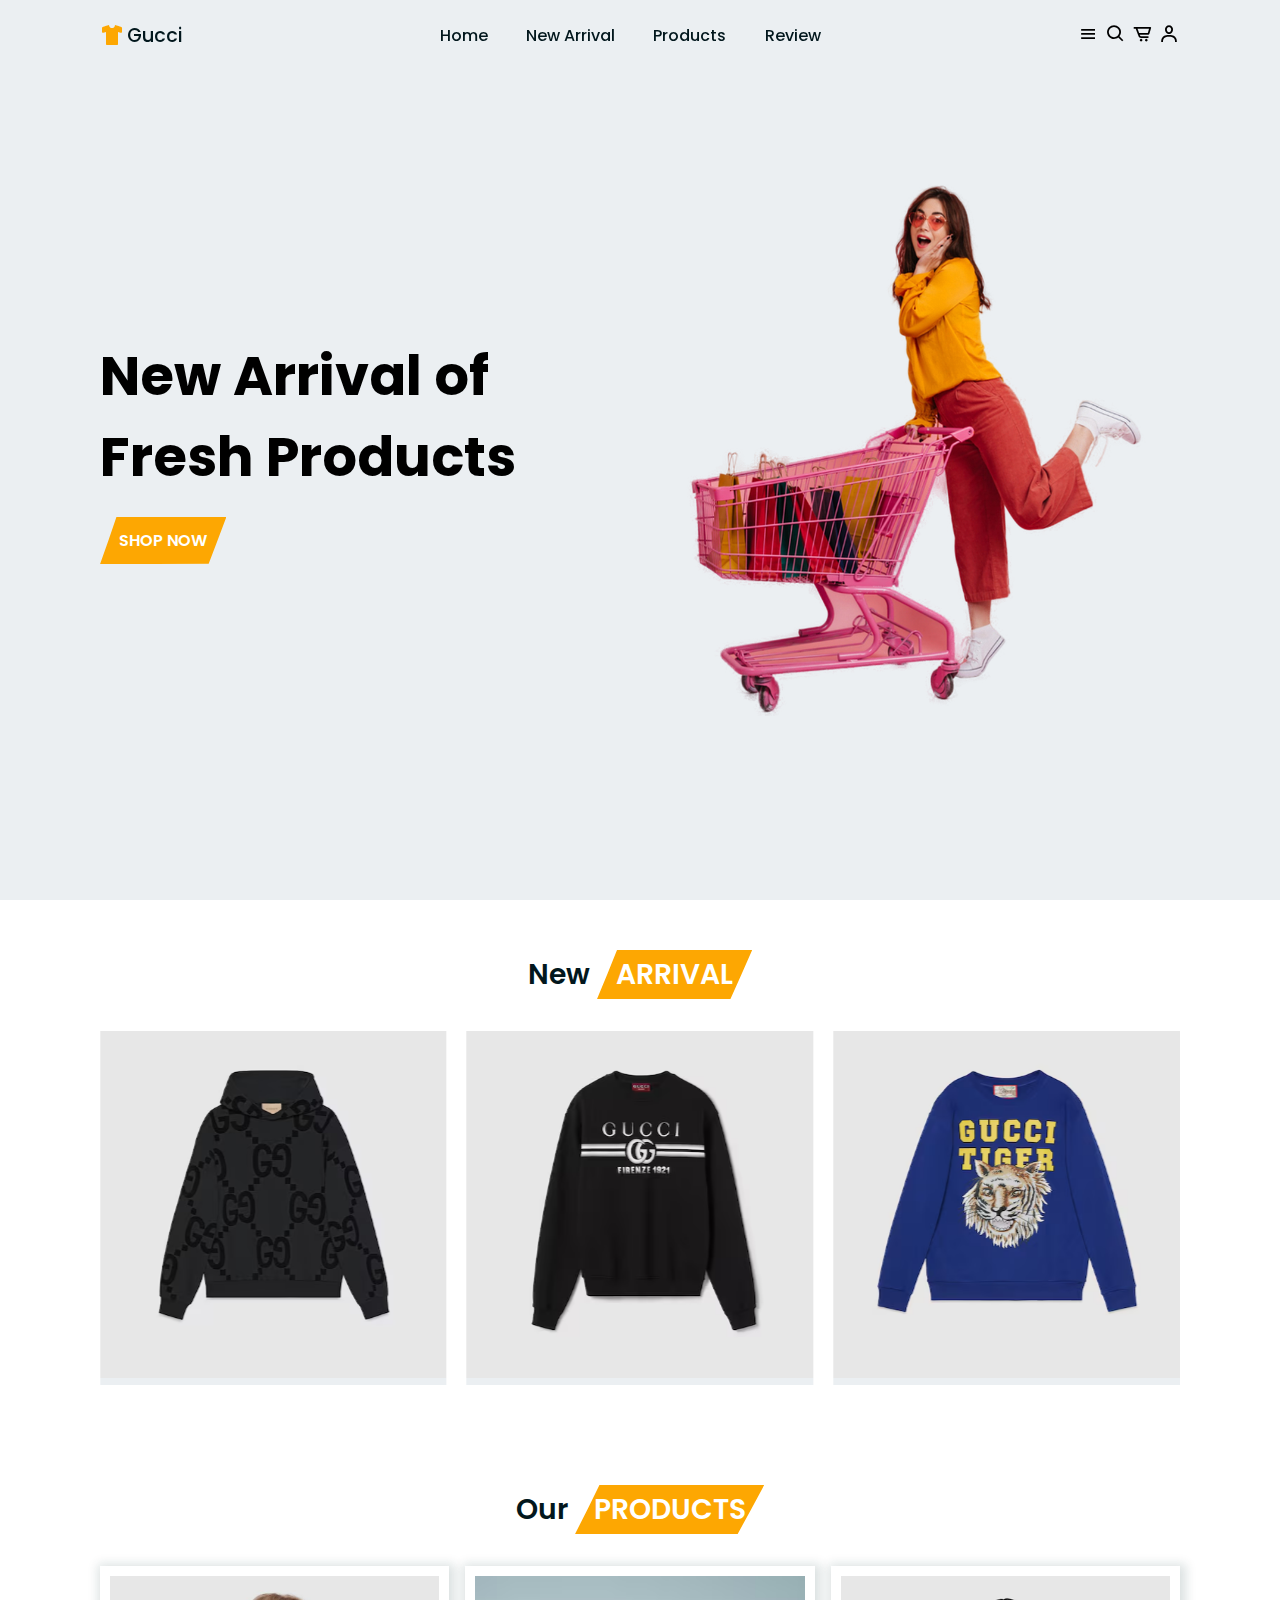
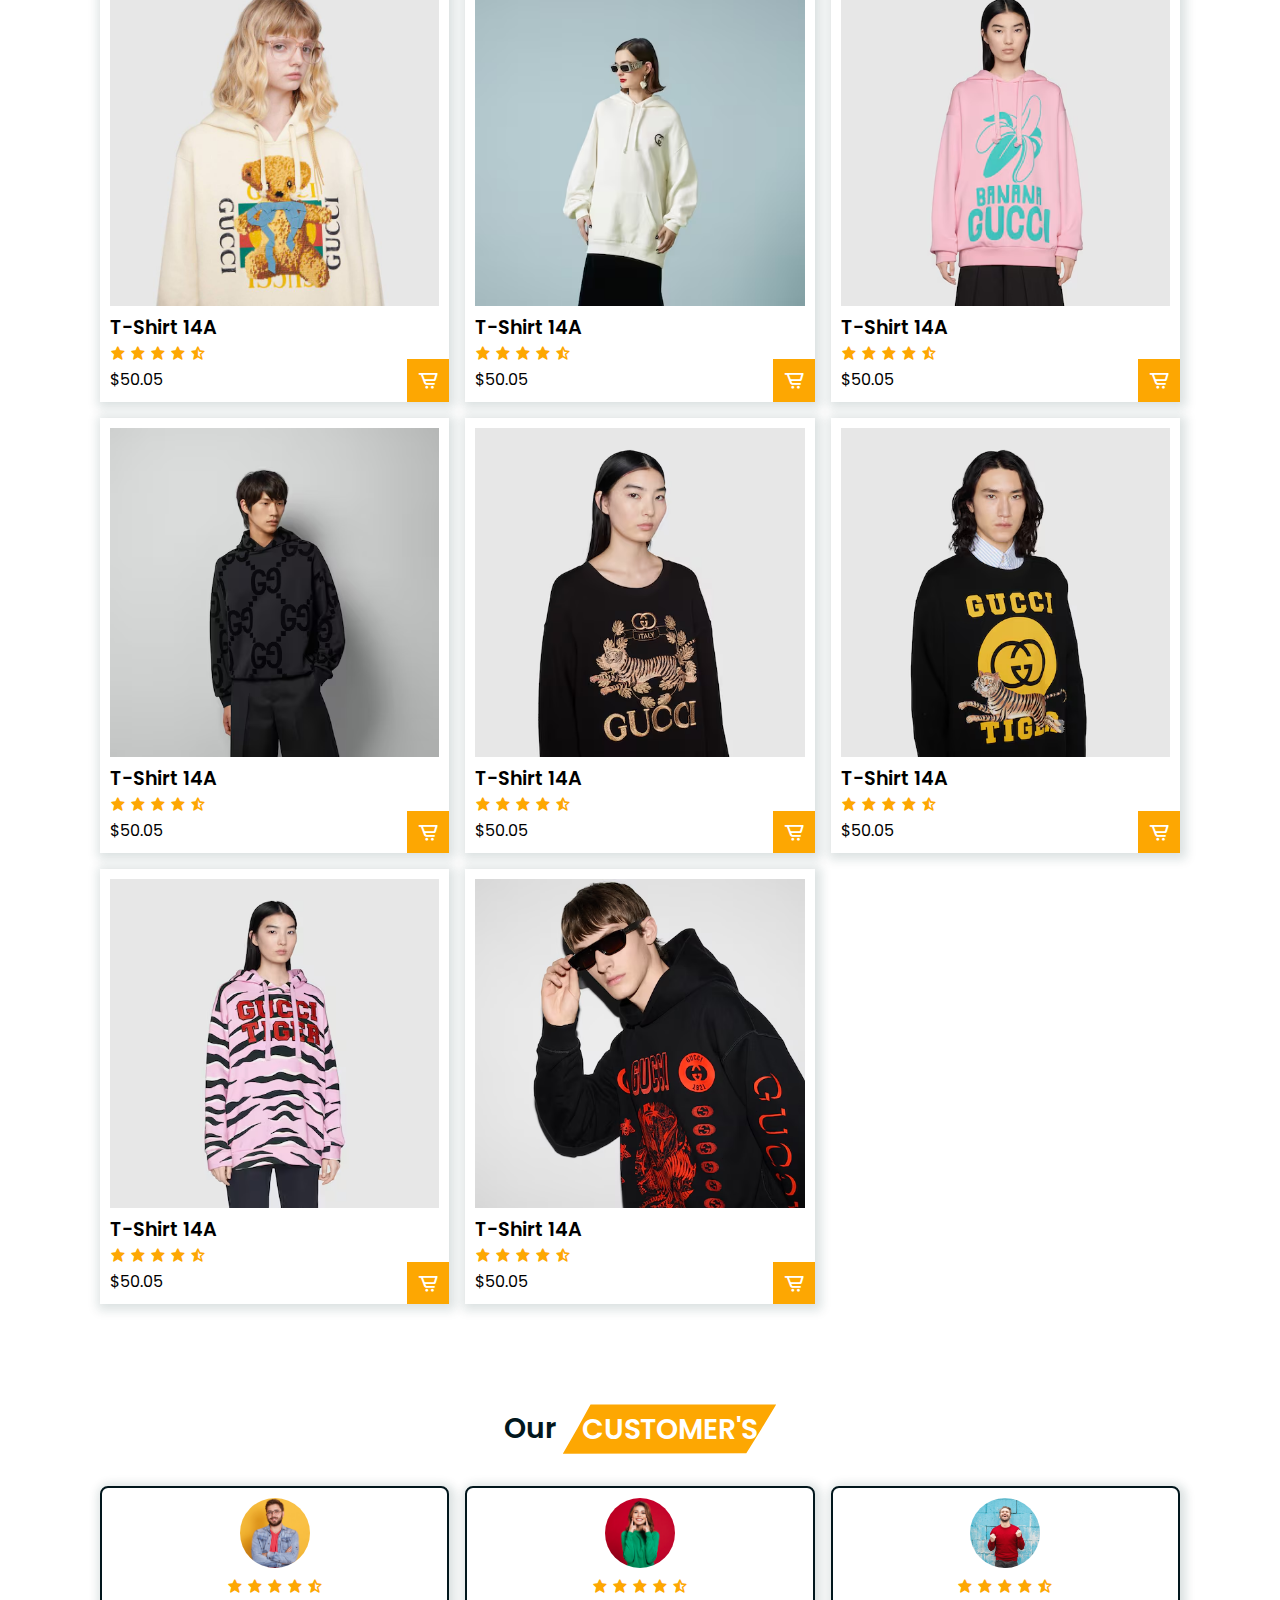
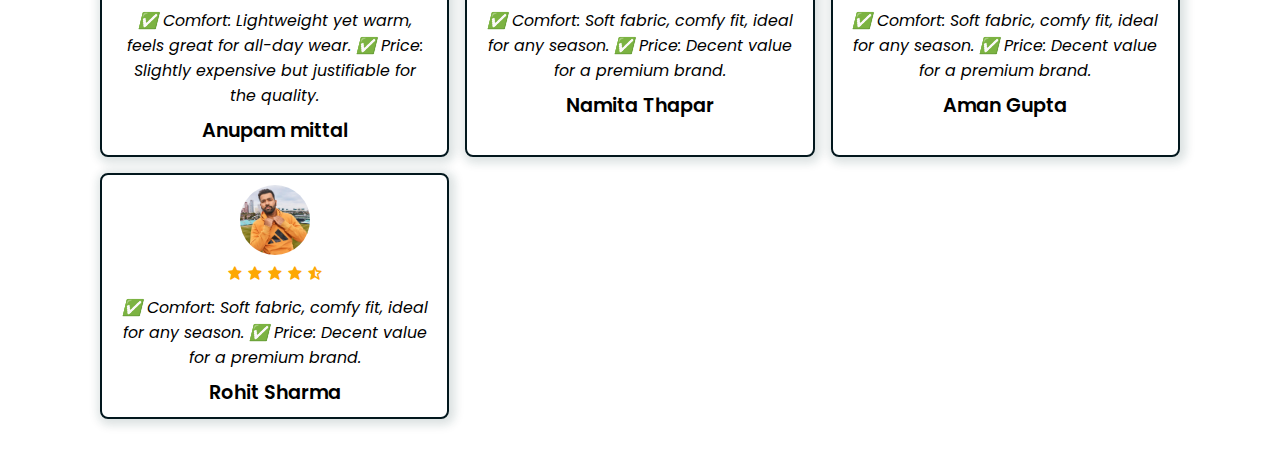
<file: index.html>
<!DOCTYPE html>
<html lang="en">
  <head>
    <meta charset="UTF-8" />
    <meta name="viewport" content="width=device-width, initial-scale=1.0" />
    <title>My Own Website</title>
    <link rel="stylesheet" href="style.css" />
    <link
      rel="stylesheet"
      href="https://cdn.jsdelivr.net/npm/boxicons@latest/css/boxicons.min.css"
    />
    <link rel="stylesheet" href="https://cdn.jsdelivr.net/npm/swiper@11/swiper-bundle.min.css" />
  </head>
  <body>
    <header>
      <a href="#" class="logo"><i class="bx bxs-t-shirt"></i> Gucci</a>
      <ul class="navbar">
        <li><a href="#home">Home</a></li>
        <li><a href="#new">New Arrival</a></li>
        <li><a href="#product">Products</a></li>
        <li><a href="#review">Review</a></li>
      </ul>
      <div class="header-icons">
        <i class="bx bx-menu" id="menu-icon"></i>
        <i class="bx bx-search" id="search-icon"></i>
        <i class="bx bx-cart-alt" id="cart-icon"></i>
        <i class="bx bx-user" id="user-icon"></i>
      </div>
      <div class="search-box">
        <input type="text" id="" name="" placeholder="Search Here..." />
      </div>
      <div class="cart">
        <!-- Box 1 -->
        <div class="box">
          <img src="new1.jpg" />
          <div class="text">
            <h3>T-Shirt 14A</h3>
            <span>$50.05</span>
            <span>x1</span>
          </div>
          <i class="bx bxs-trash-alt"></i>
        </div>
        <!-- Box 2 -->
        <div class="box">
          <img src="new2.png" />
          <div class="text">
            <h3>T-Shirt 14A</h3>
            <span>$50.05</span>
            <span>x1</span>
          </div>
          <i class="bx bxs-trash-alt"></i>
        </div>

        <h2>Total: $100.10</h2>
        <a href="#" class="btn">Checkout</a>
      </div>

      <div class="user">
        <h2>Login Now</h2>
        <input type="text" id="username" name="" placeholder="Enter Email..." />
        <input type="password" id="password" name="" placeholder="Password" />
        <input type="submit" value="login" class="login-btn" />
        <p>Forget Password <a href="#">Reset Now</a></p>
        <p>Don't have account <a href="#">Create Account</a></p>
      </div>
    </header>
    <section class="home" id="home">
      <div class="home-text">
        <h1>New Arrival of <br />Fresh Products</h1>
        <a href="#" class="btn">Shop Now</a>
      </div>
      <div class="home-page">
        <img src="home.png" />
      </div>
    </section>
    <section id="new" class="new">
        <div class="heading">
            <h1>New <span>Arrival</span></h1>
        </div>
        <div class="swiper new-arrival">
            <div class="swiper-wrapper">
              <div class="swiper-slide box">
                <img src="new1.jpg" />
                <div class="content">
                  <a href="#" class="btn">Buy Now</a>
                </div>
              </div>
              <div class="swiper-slide box">
                <img src="new2.png" />
                <div class="content">
                  <a href="#" class="btn">Buy Now</a>
                </div>
              </div>
              <div class="swiper-slide box">
                <img src="new3.png" />
                <div class="content">
                  <a href="#" class="btn">Buy Now</a>
                </div>
              </div>
              <div class="swiper-slide box">
                <img src="new4.jpg" />
                <div class="content">
                  <a href="#" class="btn">Buy Now</a>
                </div>
              </div>
              <div class="swiper-slide box">
                <img src="new5.jpg" />
                <div class="content">
                  <a href="#" class="btn">Buy Now</a>
                </div>
              </div>
              <div class="swiper-slide box">
                <img src="new6.jpg" />
                <div class="content">
                  <a href="#" class="btn">Buy Now</a>
                </div>
              </div>
              <div class="swiper-slide box">
                <img src="new7.jpg" />
                <div class="content">
                  <a href="#" class="btn">Buy Now</a>
                </div>
              </div>
            </div>
          </div>
    </section>

    <section class="product" id="product">
        <div class="heading">
            <h1>Our <span>Products</span></h1>
        </div>
        <div class="product-container">
            <div class="box">
              <img src="p1.jpg" />
              <div class="content">
                <h2>T-Shirt 14A</h2>
                <div class="stars">
                  <i class="bx bxs-star"></i>
                  <i class="bx bxs-star"></i>
                  <i class="bx bxs-star"></i>
                  <i class="bx bxs-star"></i>
                  <i class="bx bxs-star-half"></i>
                </div>
              </div>
              <span>$50.05</span>
              <i class="bx bx-cart-alt"></i>
            </div>
            <div class="box">
              <img src="p2.jpg" />
              <div class="content">
                <h2>T-Shirt 14A</h2>
                <div class="stars">
                  <i class="bx bxs-star"></i>
                  <i class="bx bxs-star"></i>
                  <i class="bx bxs-star"></i>
                  <i class="bx bxs-star"></i>
                  <i class="bx bxs-star-half"></i>
                </div>
              </div>
              <span>$50.05</span>
              <i class="bx bx-cart-alt"></i>
            </div>
            <div class="box">
              <img src="p3.jpg" />
              <div class="content">
                <h2>T-Shirt 14A</h2>
                <div class="stars">
                  <i class="bx bxs-star"></i>
                  <i class="bx bxs-star"></i>
                  <i class="bx bxs-star"></i>
                  <i class="bx bxs-star"></i>
                  <i class="bx bxs-star-half"></i>
                </div>
              </div>
              <span>$50.05</span>
              <i class="bx bx-cart-alt"></i>
            </div>
            <div class="box">
              <img src="p4.png" />
              <div class="content">
                <h2>T-Shirt 14A</h2>
                <div class="stars">
                  <i class="bx bxs-star"></i>
                  <i class="bx bxs-star"></i>
                  <i class="bx bxs-star"></i>
                  <i class="bx bxs-star"></i>
                  <i class="bx bxs-star-half"></i>
                </div>
              </div>
              <span>$50.05</span>
              <i class="bx bx-cart-alt"></i>
            </div>
            <div class="box">
              <img src="p5.png" />
              <div class="content">
                <h2>T-Shirt 14A</h2>
                <div class="stars">
                  <i class="bx bxs-star"></i>
                  <i class="bx bxs-star"></i>
                  <i class="bx bxs-star"></i>
                  <i class="bx bxs-star"></i>
                  <i class="bx bxs-star-half"></i>
                </div>
              </div>
              <span>$50.05</span>
              <i class="bx bx-cart-alt"></i>
            </div>
            <div class="box">
              <img src="p6.jpg" />
              <div class="content">
                <h2>T-Shirt 14A</h2>
                <div class="stars">
                  <i class="bx bxs-star"></i>
                  <i class="bx bxs-star"></i>
                  <i class="bx bxs-star"></i>
                  <i class="bx bxs-star"></i>
                  <i class="bx bxs-star-half"></i>
                </div>
              </div>
              <span>$50.05</span>
              <i class="bx bx-cart-alt"></i>
            </div>
            <div class="box">
              <img src="p7.jpg" />
              <div class="content">
                <h2>T-Shirt 14A</h2>
                <div class="stars">
                  <i class="bx bxs-star"></i>
                  <i class="bx bxs-star"></i>
                  <i class="bx bxs-star"></i>
                  <i class="bx bxs-star"></i>
                  <i class="bx bxs-star-half"></i>
                </div>
              </div>
              <span>$50.05</span>
              <i class="bx bx-cart-alt"></i>
            </div>
            
            <div class="box">
              <img src="p9.jpg" />
              <div class="content">
                <h2>T-Shirt 14A</h2>
                <div class="stars">
                  <i class="bx bxs-star"></i>
                  <i class="bx bxs-star"></i>
                  <i class="bx bxs-star"></i>
                  <i class="bx bxs-star"></i>
                  <i class="bx bxs-star-half"></i>
                </div>
              </div>
              <span>$50.05</span>
              <i class="bx bx-cart-alt"></i>
            </div>
    
          </div>
    </section>
    <!-- Review Section -->
    <section class="review" id="review">
        <div class="heading">
          <h1>Our <span>Customer's</span></h1>
        </div>
        <div class="review-container">
          <div class="box">
            <img src="r1.jpg" />
            <div class="stars">
              <i class="bx bxs-star"></i>
              <i class="bx bxs-star"></i>
              <i class="bx bxs-star"></i>
              <i class="bx bxs-star"></i>
              <i class="bx bxs-star-half"></i>
            </div>
            <p>
              ✅ Comfort: Lightweight yet warm, feels great for all-day wear.
  
  ✅ Price: Slightly expensive but justifiable for the quality.
            </p>
            <h2>Anupam mittal</h2>
          </div>
          <div class="box">
            <img src="r2.jpg" />
            <div class="stars">
              <i class="bx bxs-star"></i>
              <i class="bx bxs-star"></i>
              <i class="bx bxs-star"></i>
              <i class="bx bxs-star"></i>
              <i class="bx bxs-star-half"></i>
            </div>
            <p>
              ✅ Comfort: Soft fabric, comfy fit, ideal for any season.
  
              ✅ Price: Decent value for a premium brand.
            </p>
            <h2>Namita Thapar</h2>
          </div>
          <div class="box">
            <img src="r3.jpg" />
            <div class="stars">
              <i class="bx bxs-star"></i>
              <i class="bx bxs-star"></i>
              <i class="bx bxs-star"></i>
              <i class="bx bxs-star"></i>
              <i class="bx bxs-star-half"></i>
            </div>
            <p>
              ✅ Comfort: Soft fabric, comfy fit, ideal for any season.
  
              ✅ Price: Decent value for a premium brand.
            </p>
            <h2>Aman Gupta</h2>
          </div>
          <div class="box">
            <img src="r4.jpg" />
            <div class="stars">
              <i class="bx bxs-star"></i>
              <i class="bx bxs-star"></i>
              <i class="bx bxs-star"></i>
              <i class="bx bxs-star"></i>
              <i class="bx bxs-star-half"></i>
            </div>
            <p>
              ✅ Comfort: Soft fabric, comfy fit, ideal for any season.
  
              ✅ Price: Decent value for a premium brand.
            </p>
            <h2>Rohit Sharma</h2>
          </div>

        </div>
      </section>


    <script src="https://cdn.jsdelivr.net/npm/swiper@11/swiper-bundle.min.js"></script>
    <script src="script.js"></script>

  </body>
</html>
</file>
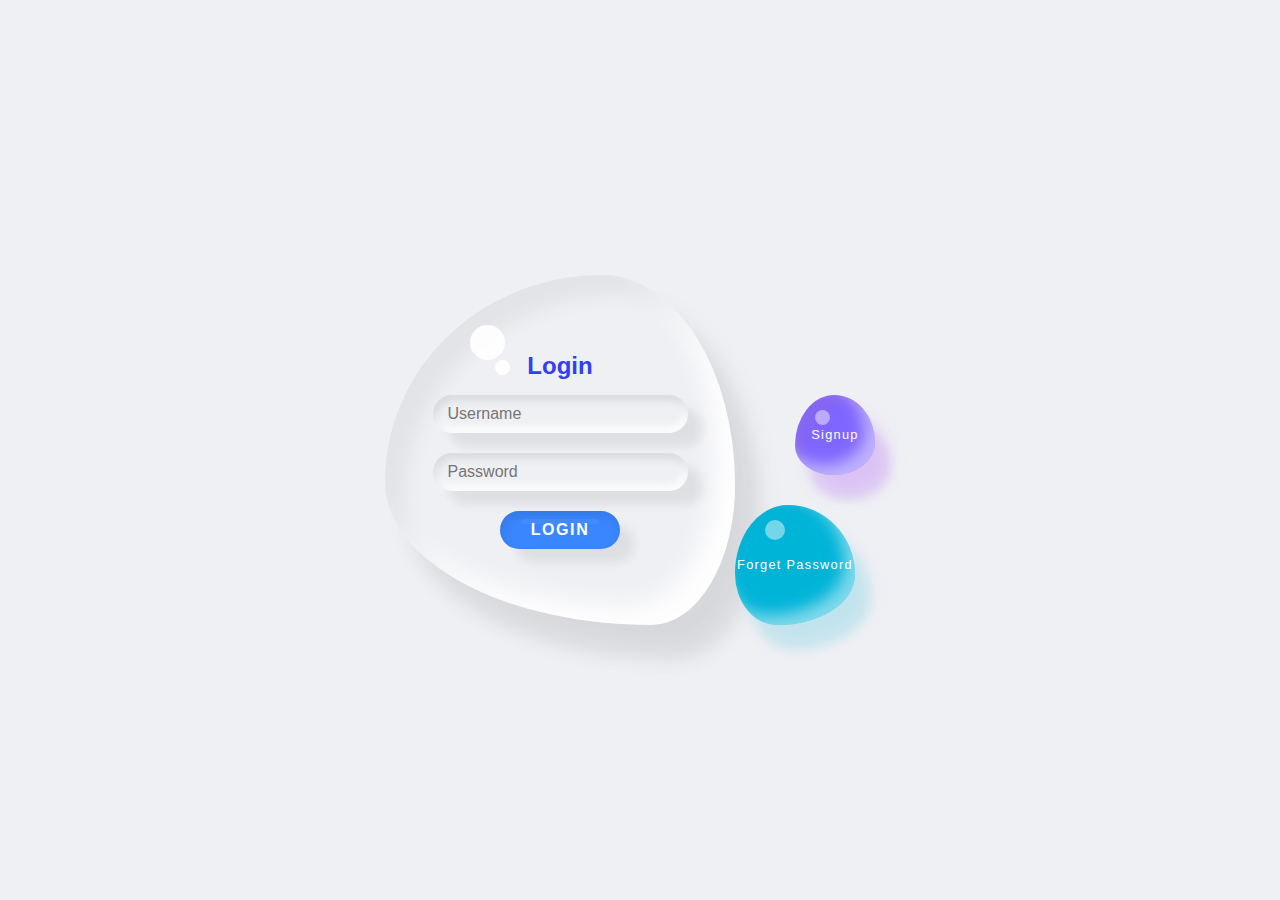
<file: login.html>
<!DOCTYPE html>
<html lang="en">
<head>
    <meta charset="UTF-8">
    <meta name="viewport" content="width=device-width, initial-scale=1.0">
    <title>Login Form</title>
    <link rel="stylesheet" href="logstyle.css">
</head>
<body>
    <div class="container">
        <div class="drop">
            <div class="content">
                <h2>Login</h2>
                <form id="loginForm">
                    <div class="input">
                <input type="text" id="username" name="username" placeholder="Username" required>
            </div>
            <div class="input">
                <input type="password" name="password" id="password" placeholder="Password" required>
            </div>
            <div class="input">
                <input type="submit" id="submit" value="Login" href="#">
            </div>
                </form>
            </div>
        </div>
        <a href="#" class="btn">Forget Password</a>
        <a href="#" class="btn signup">Signup</a>
    </div>
    <script>
        document.getElementById("loginForm").addEventListener("submit", ((event)=>{
            event.preventDefault();
            let username = document.getElementById("username").value;
            let password = document.getElementById("password").value;
            const web_usr_name = "Kunal";
            const web_pass = "098765";

            if(username === web_usr_name && password === web_pass){
                window.location.href = "index.html";
            }
            else{
                document.getElementById("error-message").style.display = "block";
                document.getElementById("error-message").style.color = "red";
            }
        }));
    </script>
</body>
</html>
</file>
<file: style.css>
@import url("https://fonts.googleapis.com/css2?family=Poppins:ital,wght@0,100;0,200;0,300;0,400;0,500;0,600;0,700;0,800;0,900;1,100;1,200;1,300;1,400;1,500;1,600;1,700;1,800;1,900&display=swap");
* {
  font-family: "Poppins", serif;
  margin: 0;
  padding: 0;
  box-sizing: border-box;
  list-style: none;
  text-decoration: none;
  scroll-behavior: smooth;
  scroll-padding-top: 2rem;
}
/* Some Variables */
:root {
  --main-color: #fda702;
  --second-color: #ebeff2;
  --bg-color: #fff;
  --text-color: #02171d;

  /* Box Shadow */
  --box-shadow: 2px 2px 10px 4px rgb(14 55 54 / 15%);
}
/* Custom Scroll Bar */
html::-webkit-scrollbar {
  width: 0.5rem;
}
html::-webkit-scrollbar-thumb {
  background: transparent;
}
html::-webkit-scrollbar-track {
  background: var(--text-color);
  border-radius: 5rem;
}
img {
  width: 100%;
}
section {
  padding: 50px 100px;
}
header {
  position: fixed;
  top: 0;
  right: 0;
  width: 100%;
  z-index: 1000;
  display: flex;
  justify-content: space-between;
  align-items: center;
  padding: 20px 100px;
  transition: 0.5s linear;
}
header.shadow {
  background: var(--bg-color);
  box-shadow: 0 0 4px rgb(14 55 54 / 15%);
}
.btn {
  padding: 0.7rem 1.2rem;
  background: var(--main-color);
  color: var(--bg-color);
  font-weight: 600;
  display: inline-block;
  text-transform: uppercase;
  clip-path: polygon(100% 0, 93% 50%, 86% 99%, 0% 100%, 7% 47%, 13% 0%);
}
.btn:hover {
  background: var(--text-color);
  letter-spacing: 2px;
  transition: 0.2s;
}
.logo {
  display: flex;
  align-items: center;
  font-size: 1.2rem;
  font-weight: 500;
  column-gap: 0.2rem;
  color: var(--text-color);
}
.logo .bx {
  font-size: 24px;
  color: var(--main-color);
}
.navbar {
  display: flex;
  column-gap: 2.4rem;
}
.navbar a {
  font-size: 1rem;
  font-weight: 500;
  color: var(--text-color);
}
.navbar a:hover {
  color: var(--main-color);
}
.header-icons {
  font-size: 1.3rem;
  cursor: pointer;
  z-index: 1000;
}
#menu {
  display: none;
}
.search-box {
  position: absolute;
  top: 110%;
  right: -100%;
}
.search-box input {
  padding: 10px;
  border: none;
  outline: none;
  border-radius: 0.5rem;
  width: 280px;
  box-shadow: var(--box-shadow);
}
.search-box.active {
  right: 1rem;
  transition: 0.2s;
}
.cart {
  position: absolute;
  top: 110%;
  right: -110%;
  display: flex;
  align-items: center;
  flex-direction: column;
  row-gap: 0.5rem;
  background: var(--bg-color);
  padding: 20px;
  border-radius: 0.5rem;
  box-shadow: var(--box-shadow);
}
.cart img {
  width: 100px;
}
.cart .box {
  display: flex;
  align-items: center;
  column-gap: 2rem;
}
.cart .box .text h3 {
  font-size: 1rem;
}
.cart .box .bx {
  font-size: 1.5rem;
}
.cart .box .bx:hover {
  color: var(--main-color);
}
.cart h2 {
  font-size: 1.35rem;
  font-family: 600;
}
.cart.active {
  right: 1rem;
  transition: 0.2s;
}
.user {
  position: absolute;
  top: 110%;
  right: -110%;
  display: flex;
  align-items: center;
  flex-direction: column;
  row-gap: 0.5rem;
  background: var(--bg-color);
  padding: 20px;
  box-shadow: var(--box-shadow);
}
.user h2 {
  font-size: 1.2rem;
  color: var(--text-color);
}
.user .login-btn {
  background: var(--main-color);
  color: var(--bg-color);
  font-size: 1rem;
  text-transform: uppercase;
  font-weight: 500;
  cursor: pointer;
}
.user .login-btn:hover {
  background: var(--text-color);
}
.user input {
  border: none;
  outline: none;
  background: var(--second-color);
  border-radius: 0.5rem;
  padding: 10px;
  width: 100%;
}
.user p {
  font-size: 0.987rem;
}
.user a {
  text-decoration: underline;
  color: var(--main-color);
}
.user.active {
  right: 1rem;
  transition: 0.2s;
}
.home {
  width: 100%;
  min-height: 100vh;
  display: grid;
  grid-template-columns: repeat(auto-fit, minmax(17rem, 1fr));
  align-items: center;
  gap: 2rem;
  background: var(--second-color);
}
.home-text h1 {
  font-size: 3.4rem;
  margin-bottom: 1.2rem;
}
.heading {
  text-align: center;
}
.heading h1 {
  font-size: 1.76rem;
  text-transform: capitalize;
  font-weight: 600;
  color: var(--text-color);
}
.heading span {
  padding: 0.2rem 1.2rem;
  color: var(--bg-color);
  background: var(--main-color);
  font-weight: 600;
  text-transform: uppercase;
  display: inline-block;
  clip-path: polygon(100% 0, 93% 50%, 86% 99%, 0% 100%, 7% 47%, 13% 0%);
}
.new-arrival {
  margin-top: 2rem;
}
.new-arrival .box {
  position: relative;
  overflow: hidden;
  background: var(--second-color);
}
.new-arrival .box img {
  background: var(--second-color);
  width: 100%;
  height: 100%;
  object-fit: cover;
}
.new-arrival .box .content {
  position: absolute;
  top: -100%;
  right: 0;
  width: 100%;
  height: 100%;
  display: flex;
  align-items: center;
  justify-content: center;
  background: hsl(0, 0%, 91%, 0.5);
  overflow: hidden;
}
.new-arrival .box:hover .content {
  top: 0;
  transition: 0.2s;
}
.product-container {
  display: grid;
  grid-template-columns: repeat(auto-fit, minmax(340px, auto));
  gap: 1rem;
  margin-top: 2rem;
}
.product-container .box {
  position: relative;
  padding: 10px;
  box-shadow: var(--box-shadow);
}
.product-container .box .content h2 {
  font-size: 1.2rem;
  font-weight: 600;
}
.product-container .box .content .stars .bx {
  color: var(--main-color);
}
.product-container .box .bx-cart-alt {
  position: absolute;
  bottom: 0;
  right: 0;
  padding: 10px;
  font-size: 1.4rem;
  background: var(--main-color);
  color: var(--bg-color);
}
.product-container .box .bx-cart-alt:hover {
  background: var(--text-color);
}
.product-container .box:hover img {
  -webkit-transform: scaleX(-1);
  transform: scaleX(-1);
  transition: 0.5s;
}
.review-container {
  display: grid;
  grid-template-columns: repeat(auto-fit, minmax(340px, auto));
  gap: 1rem;
  margin-top: 2rem;
}
.review-container .box {
  padding: 10px;
  border: 2px solid var(--text-color);
  border-radius: 0.5rem;
  text-align: center;
  box-shadow: var(--box-shadow);
}
.review-container .box img {
  height: 70px;
  width: 70px;
  object-fit: cover;
  border-radius: 50%;
}
.review-container .box .stars .bx {
  color: var(--main-color);
}
.review-container .box p {
  font-size: 0.987rem;
  font-style: italic;
  margin: 0.5rem 0.5rem;
}
.review-container .box h2 {
  font-size: 1.2rem;
  font-weight: 600;
}
.review-container .box:hover {
  background: var(--main-color);
  color: var(--text-color);
}
@media (max-width: 1058px) {
  header {
    padding: 18px 60px;
  }
  section {
    padding: 50px 60px;
  }
  .home-text h1 {
    font-size: 3rem;
  }
}
@media (max-width: 991px) {
  header {
    padding: 18px 5%;
  }
  section {
    padding: 50px 5%;
  }
  .home-text h1 {
    font-size: 2.4rem;
  }
}
@media (max-width: 780px) {
  header {
    padding: 18px 60px;
  }
  #menu-icon {
    display: initial;
  }
  header .navbar {
    position: absolute;
    width: 240px;
    height: 100vh;
    top: 100%;
    right: -100%;
    display: flex;
    flex-direction: column;
    background: var(--bg-color);
    row-gap: 1.4rem;
    padding: 20px;
    box-shadow: 4px 4px 0 4px rgb(14 55 54 / 15%);
    transition: 0.2s linear;
    text-align: left;
  }
  .navbar.active{
    right: 0;
  }
  .home-text h1 {
    font-size: 2rem;
  }
}
@media(max-width:360px){
  .home-text h1 {
    font-size: 1.4rem;
  }
  .cart img{
    width: 77px;
  }
}
</file>
<file: logstyle.css>
* {
    margin: 0;
    padding: 0;
    box-sizing: border-box;
    font-family: sans-serif;
  }
  body {
    display: flex;
    align-items: center;
    justify-content: center;
    min-height: 100vh;
    background: #eff0f4;
  }
  .container {
    position: relative;
    left: -80px;
    display: flex;
    align-items: center;
    justify-content: center;
  }
  .drop {
    position: relative;
    width: 350px;
    height: 350px;
    display: flex;
    align-items: center;
    justify-content: center;
    border-radius: 62% 38% 24% 76% / 59% 60% 40% 41%;
    box-shadow: inset 20px 20px 20px rgba(0, 0, 0, 0.05),
      25px 35px 20px rgba(0, 0, 0, 0.05), 25px 30px 30px rgba(0, 0, 0, 0.05),
      inset -20px -20px 25px rgba(255, 255, 255, 0.9);
  }
  .drop:hover {
    border-radius: 50%;
  }
  .container .drop::before {
    content: "";
    position: absolute;
    top: 50px;
    left: 85px;
    width: 35px;
    height: 35px;
    border-radius: 50%;
    background: #fff;
    opacity: 0.9;
  }
  .drop::after {
    content: "";
    position: absolute;
    top: 85px;
    left: 110px;
    width: 15px;
    height: 15px;
    border-radius: 50%;
    background: #fff;
    opacity: 0.9;
  }
  .drop .content {
    position: relative;
    display: flex;
    align-items: center;
    justify-content: center;
    text-align: center;
    flex-direction: column;
    padding: 40px;
    gap: 15px;
  }
  .content h2 {
    position: relative;
    color: #3240f1;
    font-size: 1.5em;
  }
  .content form {
    display: flex;
    align-items: center;
    justify-content: center;
    flex-direction: column;
    gap: 20px;
  }
  form .input {
    position: relative;
    width: 255px;
    box-shadow: inset 2px 5px 10px rgba(0, 0, 0, 0.1),
      inset -2px -5px 10px rgba(255, 255, 255, 1),
      15px 15px 10px rgba(0, 0, 0, 0.05), 15px 10px 15px rgba(0, 0, 0, 0.025);
    border-radius: 25px;
  }
  form .input::before {
    content: "";
    position: absolute;
    top: 8px;
    left: 50%;
    transform: translateX(-50%);
    width: 65%;
    height: 5px;
    background: rgba(255, 255, 255, 0.05);
    border-radius: 10px 15px;
  }
  .input input {
    border: none;
    outline: none;
    background: transparent;
    width: 100%;
    font-size: 1em;
    padding: 10px 15px;
  }
  input[type="submit"] {
    color: #fff;
    text-transform: uppercase;
    font-size: 1em;
    cursor: pointer;
    letter-spacing: 0.1em;
    font-weight: 600;
  }
  .input:last-child {
    width: 120px;
    background: #3a86ff;
    box-shadow: inset 2px 5px 10px rgba(0, 0, 0, 0.1),
      15px 15px 10px rgba(0, 0, 0, 0.05), 15px 10px 15px rgba(0, 0, 0, 0.025);
    transition: 0.5s;
  }
  .input:last-child:hover {
    width: 150px;
  }
  .btn {
    position: absolute;
    right: -120px;
    bottom: 0;
    width: 120px;
    height: 120px;
    background: #00b4d8;
    display: flex;
    align-items: center;
    justify-content: center;
    text-decoration: none;
    color: #fff;
    line-height: 2.2em;
    letter-spacing: 0.1em;
    font-size: 0.8em;
    transition: 0.25s;
    text-align: center;
    box-shadow: inset 10px 10px 10px rgba(0, 180, 216, 0.05),
      15px 25px 10px rgba(0, 180, 216, 0.1), 15px 20px 20px rgba(0, 180, 216, 0.1),
      inset -10px -10px 15px rgba(255, 255, 255, 0.5);
    border-radius: 44% 56% 65% 35% / 57% 58% 42% 43%;
  }
  .btn::before {
    content: "";
    position: absolute;
    top: 15px;
    left: 30px;
    width: 20px;
    height: 20px;
    border-radius: 50%;
    background: #fff;
    opacity: 0.45;
  }
  .signup{
      bottom: 150px;
      right: -140px;
      width: 80px;
      height: 80px;
      border-radius: 49% 51% 52% 48% / 63% 59% 41% 37%;
      background: #7F66FF;
      box-shadow: inset 10px 10px 10px rgba(247, 127, 0, 0.05),
      15px 25px 10px rgba(140, 0, 247, 0.1),
      15px 20px 20px rgba(140, 0, 247, 0.1),
      inset -10px -10px 15px rgba(255, 255, 255, 0.5);
  }
  .signup::before{
      left: 20px;
      width: 15px;
      height: 15px;
  }
  .btn:hover{
      border-radius: 50%;
  }
</file>
